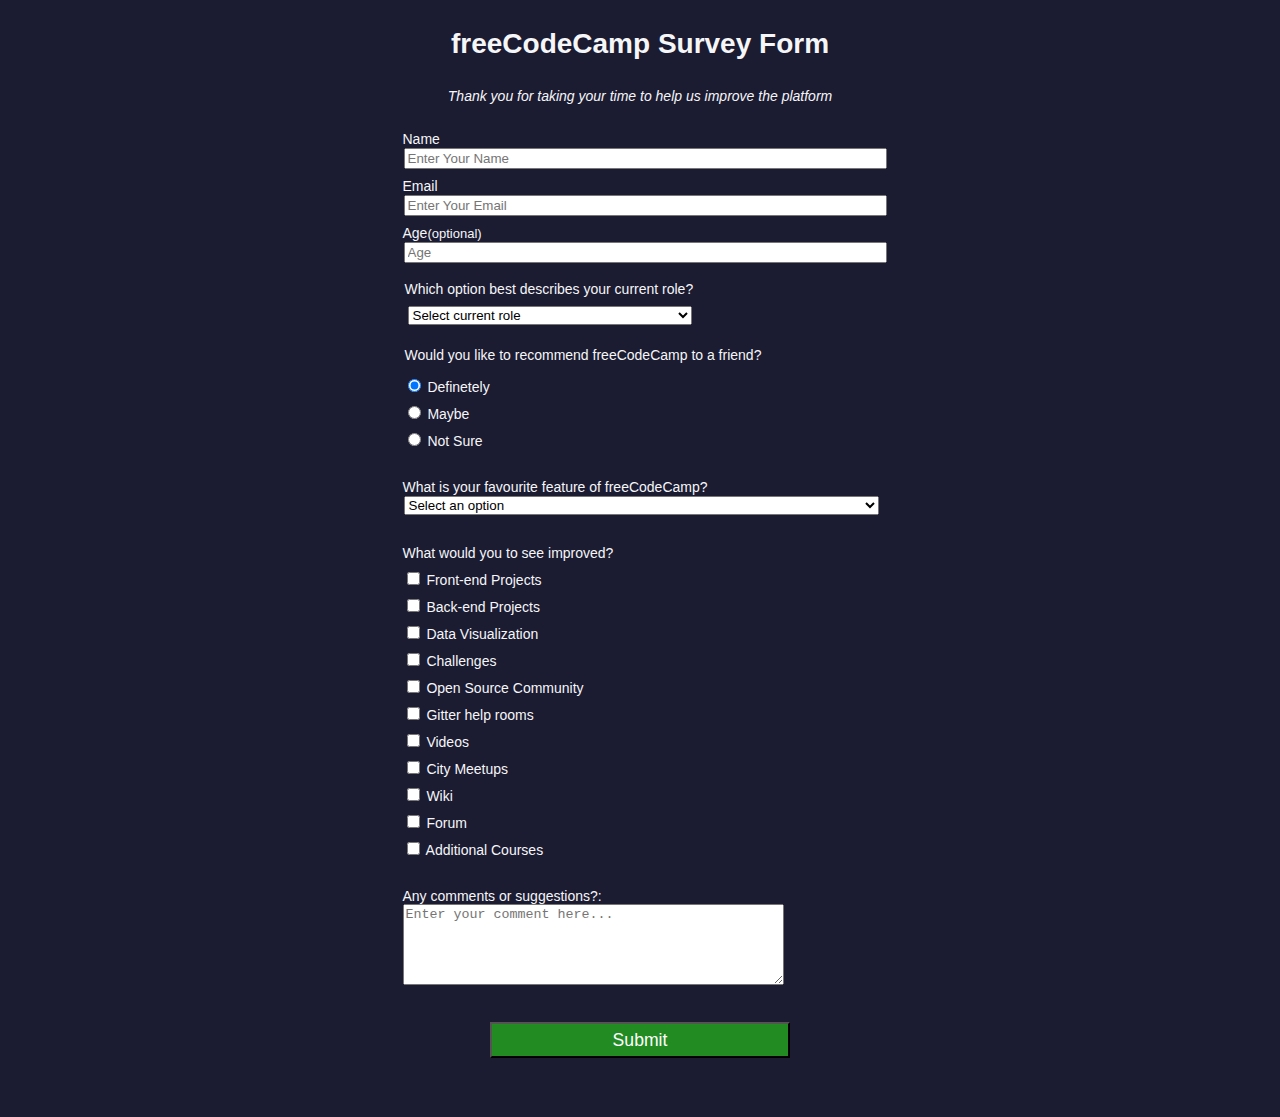
<file: index.html>
<!DOCTYPE html>
<html lang="en">
  <body>
    <head><meta charset="UTF-8">
    <title>Survey Form</title>
    <link rel="stylesheet" href="styles.css" />
    </head>
    <h1 id="title">freeCodeCamp Survey Form</h1>
    <p id="description"><em>Thank you for taking your time to help us improve the platform</em></p>
    <form id="survey-form" method="post" action="https://survey-form.freecodecamp.rocks/">
    <fieldset>
      <label id="name-label">Name <input id="name" name="name" type="text" required placeholder="Enter Your Name" /></label>
      <label id="email-label">Email <input id="email" name="email" type="email" required placeholder="Enter Your Email" /></label></label>
      <label id="number-label">Age<font size="2.5">(optional)</font> <input id="number" type="number" name="age" min="10" max="99" placeholder="Age" /></label>
      </fieldset>
      <fieldset>
      <legend>Which option best describes your current role?<legend>
        <label><select id="dropdown">
          <option value="">Select current role</option>
          <option value="1">Student</option>
          <option value="2">Full Time Job</option>
          <option value="3">Full Time Learner</option>
          <option value="4">Prefer Not Say</option>
          <option value="5">Other</option>
        </select>
      </label>
      </fieldset>
      <fieldset>
      <legend>Would you like to recommend freeCodeCamp to a friend?</legend>
        <label><input id="definetely" type="radio" name="reccomend" class="inline" value="definetely" checked /> Definetely</label>
        <label for="maybe"><input id="maybe" type="radio" name="reccomend" class="inline" value="maybe" /> Maybe</label>
        <label for="not-sure"><input id="not-sure" type="radio" name="reccomend" class="inline" value="not-sure" /> Not Sure</label>
    </fieldset>
    <fieldset>
      <label>What is your favourite feature of freeCodeCamp?
        <select id="dropdown">
          <option value="">Select an option</option>
          <option value="1">Challenges</option>
          <option value="2">Projects</option>
          <option value="3">Community</option>
          <option value="4">Open Source</option>
        </select>
      </label>
    </fieldset>
    <fieldset>
       <label>What would you to see improved?</label>
       <label for="front-end-projects"><input id="front-end-projects" type="checkbox" name="front-end-projects" value="front-end-projects"> Front-end Projects</label>
       <label for="back-end-projects"><input id="back-end-projects" type="checkbox" name="back-end-projects" value="back-end-projects"> Back-end Projects</label>
       <label for="data-visualisation"><input id="data-visualisation" type="checkbox" name="data-visualisation" value="data-visualisation"> Data Visualization</label>
       <label for="challenges"><input id="challenges" type="checkbox" name="challenges" value="challenges"> Challenges</label>
       <label for="open-source-community"><input id="open-source-community" type="checkbox" name="open-source-community" value="open-source-community"> Open Source Community</label>
       <label for="gitter-help-rooms"><input id="gitter-help-rooms" type="checkbox" name="gitter-help-rooms" value="gitter-help-rooms"> Gitter help rooms</label>
       <label for="videos"><input id="videos" type="checkbox" name="videos" value="videos"> Videos</label>
       <label for="city-meetups"><input id="city-meetups" type="checkbox" name="city-meetups" value="city-meetups"> City Meetups</label>
       <label for="wiki"><input id="wiki" type="checkbox" name="wiki" value="wiki"> Wiki</label>
       <label for="forum"><input id="wiki" type="checkbox" name="forum" value="forum"> Forum</label>
       <label for="additional-courses"><input id="additional-courses" type="checkbox" name="additional-courses" value="additional-courses"> Additional Courses</label>
    </fieldset>
    <fieldset>
      <label for="comments">Any comments or suggestions?:
          <textarea id="comments" name="comments" rows="5" cols="45.5" placeholder="Enter your comment here..."></textarea>

    </fieldset>
    <input id="submit" type="submit" value="Submit" />
    </form>

  </body>
</html>
</file>
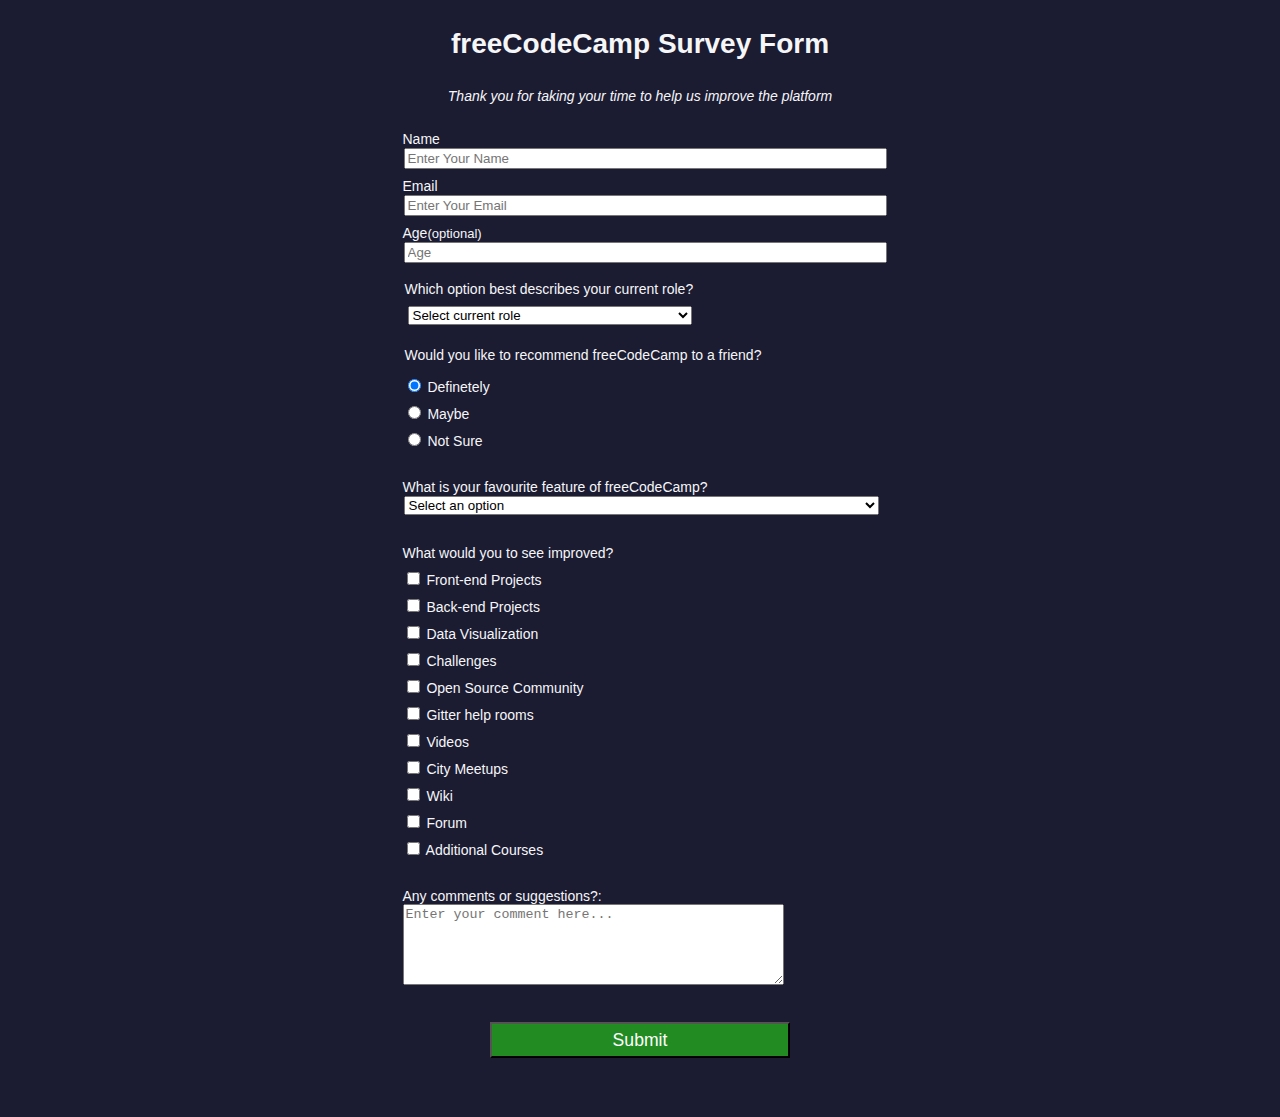
<file: index5.html>
<!DOCTYPE html>
<html lang="en">
  <body>
    <head><meta charset="UTF-8">
    <title>Survey Form</title>
    <link rel="stylesheet" href="styles5.css" />
    </head>
    <h1 id="title">freeCodeCamp Survey Form</h1>
    <p id="description"><em>Thank you for taking your time to help us improve the platform</em></p>
    <form id="survey-form" method="post" action="https://survey-form.freecodecamp.rocks/">
    <fieldset>
      <label id="name-label">Name <input id="name" name="name" type="text" required placeholder="Enter Your Name" /></label>
      <label id="email-label">Email <input id="email" name="email" type="email" required placeholder="Enter Your Email" /></label></label>
      <label id="number-label">Age<font size="2.5">(optional)</font> <input id="number" type="number" name="age" min="10" max="99" placeholder="Age" /></label>
      </fieldset>
      <fieldset>
      <legend>Which option best describes your current role?<legend>
        <label><select id="dropdown">
          <option value="">Select current role</option>
          <option value="1">Student</option>
          <option value="2">Full Time Job</option>
          <option value="3">Full Time Learner</option>
          <option value="4">Prefer Not Say</option>
          <option value="5">Other</option>
        </select>
      </label>
      </fieldset>
      <fieldset>
      <legend>Would you like to recommend freeCodeCamp to a friend?</legend>
        <label><input id="definetely" type="radio" name="reccomend" class="inline" value="definetely" checked /> Definetely</label>
        <label for="maybe"><input id="maybe" type="radio" name="reccomend" class="inline" value="maybe" /> Maybe</label>
        <label for="not-sure"><input id="not-sure" type="radio" name="reccomend" class="inline" value="not-sure" /> Not Sure</label>
    </fieldset>
    <fieldset>
      <label>What is your favourite feature of freeCodeCamp?
        <select id="dropdown">
          <option value="">Select an option</option>
          <option value="1">Challenges</option>
          <option value="2">Projects</option>
          <option value="3">Community</option>
          <option value="4">Open Source</option>
        </select>
      </label>
    </fieldset>
    <fieldset>
       <label>What would you to see improved?</label>
       <label for="front-end-projects"><input id="front-end-projects" type="checkbox" name="front-end-projects" value="front-end-projects"> Front-end Projects</label>
       <label for="back-end-projects"><input id="back-end-projects" type="checkbox" name="back-end-projects" value="back-end-projects"> Back-end Projects</label>
       <label for="data-visualisation"><input id="data-visualisation" type="checkbox" name="data-visualisation" value="data-visualisation"> Data Visualization</label>
       <label for="challenges"><input id="challenges" type="checkbox" name="challenges" value="challenges"> Challenges</label>
       <label for="open-source-community"><input id="open-source-community" type="checkbox" name="open-source-community" value="open-source-community"> Open Source Community</label>
       <label for="gitter-help-rooms"><input id="gitter-help-rooms" type="checkbox" name="gitter-help-rooms" value="gitter-help-rooms"> Gitter help rooms</label>
       <label for="videos"><input id="videos" type="checkbox" name="videos" value="videos"> Videos</label>
       <label for="city-meetups"><input id="city-meetups" type="checkbox" name="city-meetups" value="city-meetups"> City Meetups</label>
       <label for="wiki"><input id="wiki" type="checkbox" name="wiki" value="wiki"> Wiki</label>
       <label for="forum"><input id="wiki" type="checkbox" name="forum" value="forum"> Forum</label>
       <label for="additional-courses"><input id="additional-courses" type="checkbox" name="additional-courses" value="additional-courses"> Additional Courses</label>
    </fieldset>
    <fieldset>
      <label for="comments">Any comments or suggestions?:
          <textarea id="comments" name="comments" rows="5" cols="45.5" placeholder="Enter your comment here..."></textarea>

    </fieldset>
    <input id="submit" type="submit" value="Submit" />
    </form>

  </body>
</html>
</file>
<file: styles.css>
body {
    width: 100%;
    height: 100vh;
    margin: 0;
    background-color: #1b1b32;
    color: #f5f6f7;
    font-family: Arial;
    font-size: 14px;
  }
h1, p {
    margin: 1em auto;
    text-align: center;
  }
fieldset {
  border: none;
}
input[type="text"], input[type="email"], input[type="number"] {
    margin: 1px;
    width: 100%;
  }
  label {
    display: block;
    margin: 0.5rem 0;
  }
input[type="checkbox"] {
    display: inline;
  }
  select {
    margin: 1px;
    width: 100%;
  }
  input[type="submit"] {
    display: block;
    width: 60%;
    margin: 1em auto;
    height: 2em;
    font-size: 1.1rem;
    background-color: #228B22;
    border-color: black;
    min-width: 300px;
    color: white;
  }
   form {
    margin: 0 auto;
    padding-bottom: 3em;
     width: 80%;
     margin-left: auto;
  margin-right: auto;
  max-width: 500px;
  }
</file>
<file: styles5.css>
body {
    width: 100%;
    height: 100vh;
    margin: 0;
    background-color: #1b1b32;
    color: #f5f6f7;
    font-family: Arial;
    font-size: 14px;
  }
h1, p {
    margin: 1em auto;
    text-align: center;
  }
fieldset {
  border: none;
}
input[type="text"], input[type="email"], input[type="number"] {
    margin: 1px;
    width: 100%;
  }
  label {
    display: block;
    margin: 0.5rem 0;
  }
input[type="checkbox"] {
    display: inline;
  }
  select {
    margin: 1px;
    width: 100%;
  }
  input[type="submit"] {
    display: block;
    width: 60%;
    margin: 1em auto;
    height: 2em;
    font-size: 1.1rem;
    background-color: #228B22;
    border-color: black;
    min-width: 300px;
    color: white;
  }
   form {
    margin: 0 auto;
    padding-bottom: 3em;
     width: 80%;
     margin-left: auto;
  margin-right: auto;
  max-width: 500px;
  }
</file>
